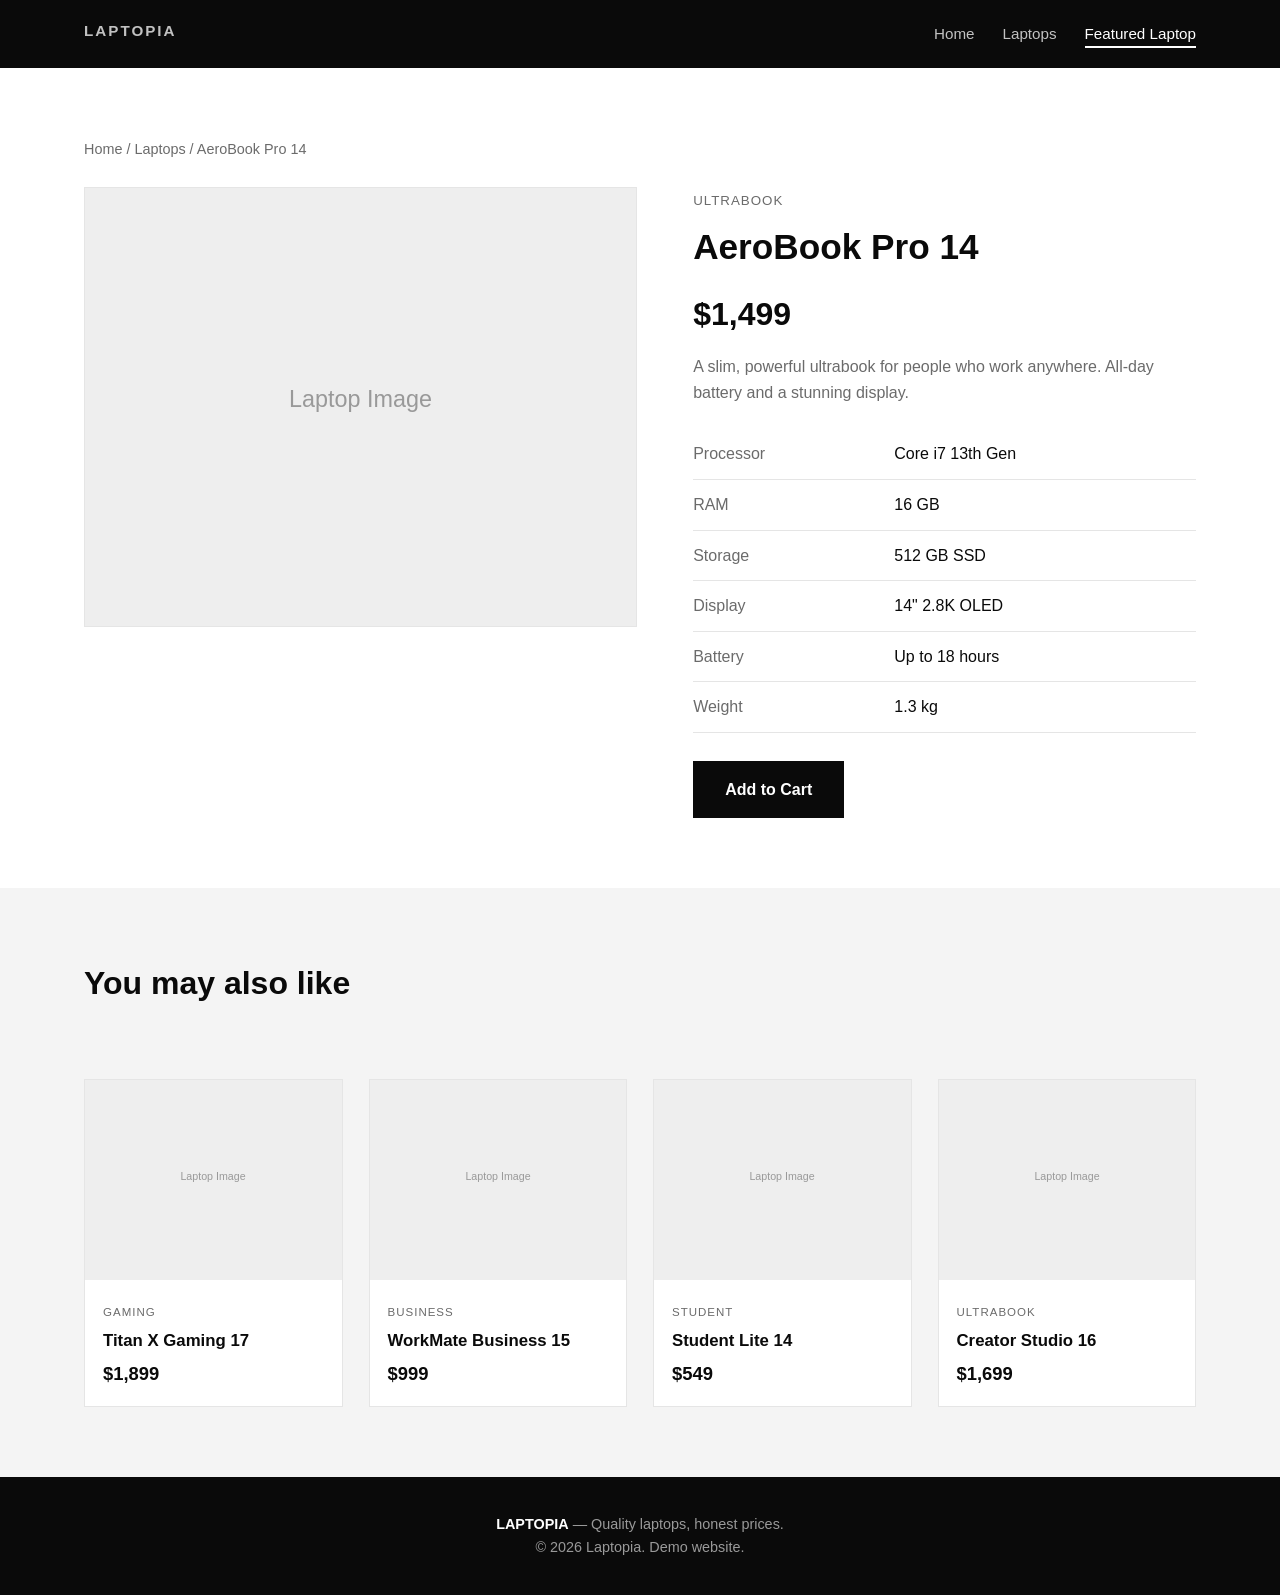
<file: product.html>
<!DOCTYPE html>
<html lang="en"><head>

<!-- Google Tag Manager -->
<script>(function(w,d,s,l,i){w[l]=w[l]||[];w[l].push({'gtm.start':
new Date().getTime(),event:'gtm.js'});var f=d.getElementsByTagName(s)[0],
j=d.createElement(s),dl=l!='dataLayer'?'&l='+l:'';j.async=true;j.src=
'https://www.googletagmanager.com/gtm.js?id='+i+dl;f.parentNode.insertBefore(j,f);
})(window,document,'script','dataLayer','GTM-WD82LCK3');</script>
<!-- End Google Tag Manager -->

<meta charset="UTF-8"><meta name="viewport" content="width=device-width, initial-scale=1">
<title>Laptop | Laptopia</title><link rel="stylesheet" href="css/style.css">
</head><body>

<!-- Google Tag Manager (noscript) -->
<noscript><iframe src="https://www.googletagmanager.com/ns.html?id=GTM-WD82LCK3"
height="0" width="0" style="display:none;visibility:hidden"></iframe></noscript>
<!-- End Google Tag Manager (noscript) -->

<div id="header"></div>
<section><div class="container">
  <div class="crumbs" id="crumbs"></div>
  <div class="product" id="product"></div>
</div></section>
<section class="alt"><div class="container">
  <h2 class="title">You may also like</h2><p class="sub">&nbsp;</p>
  <div class="grid" id="related"></div>
</div></section>
<div id="footer"></div>
<script src="js/products.js"></script>
<script>
renderLayout("product");
const id = +new URLSearchParams(location.search).get("id") || 1;
const p = PRODUCTS.find(x=>x.id===id) || PRODUCTS[0];
document.title = p.name + " | Laptopia";
document.getElementById("crumbs").innerHTML = `<a href="index.html">Home</a> / <a href="products.html">Laptops</a> / ${p.name}`;
document.getElementById("product").innerHTML = `
  <img class="main-img" src="${p.image}" alt="${p.name}" onerror="this.onerror=null;this.src=FALLBACK">
  <div>
    <small style="color:#6b6b6b;text-transform:uppercase;letter-spacing:1px">${p.category}</small>
    <h1>${p.name}</h1>
    <div class="price">${money(p.price)}</div>
    <p class="desc">${p.desc}</p>
    <table class="specs">${Object.entries(p.specs).map(([k,v])=>`<tr><td>${k}</td><td>${v}</td></tr>`).join("")}</table>
    <a class="btn" href="#" onclick="alert('Demo site: add your cart/checkout here.');return false;">Add to Cart</a>
  </div>`;
document.getElementById("related").innerHTML = PRODUCTS.filter(x=>x.id!==p.id).slice(0,4).map(cardHTML).join("");
</script>
</body></html>
</file>
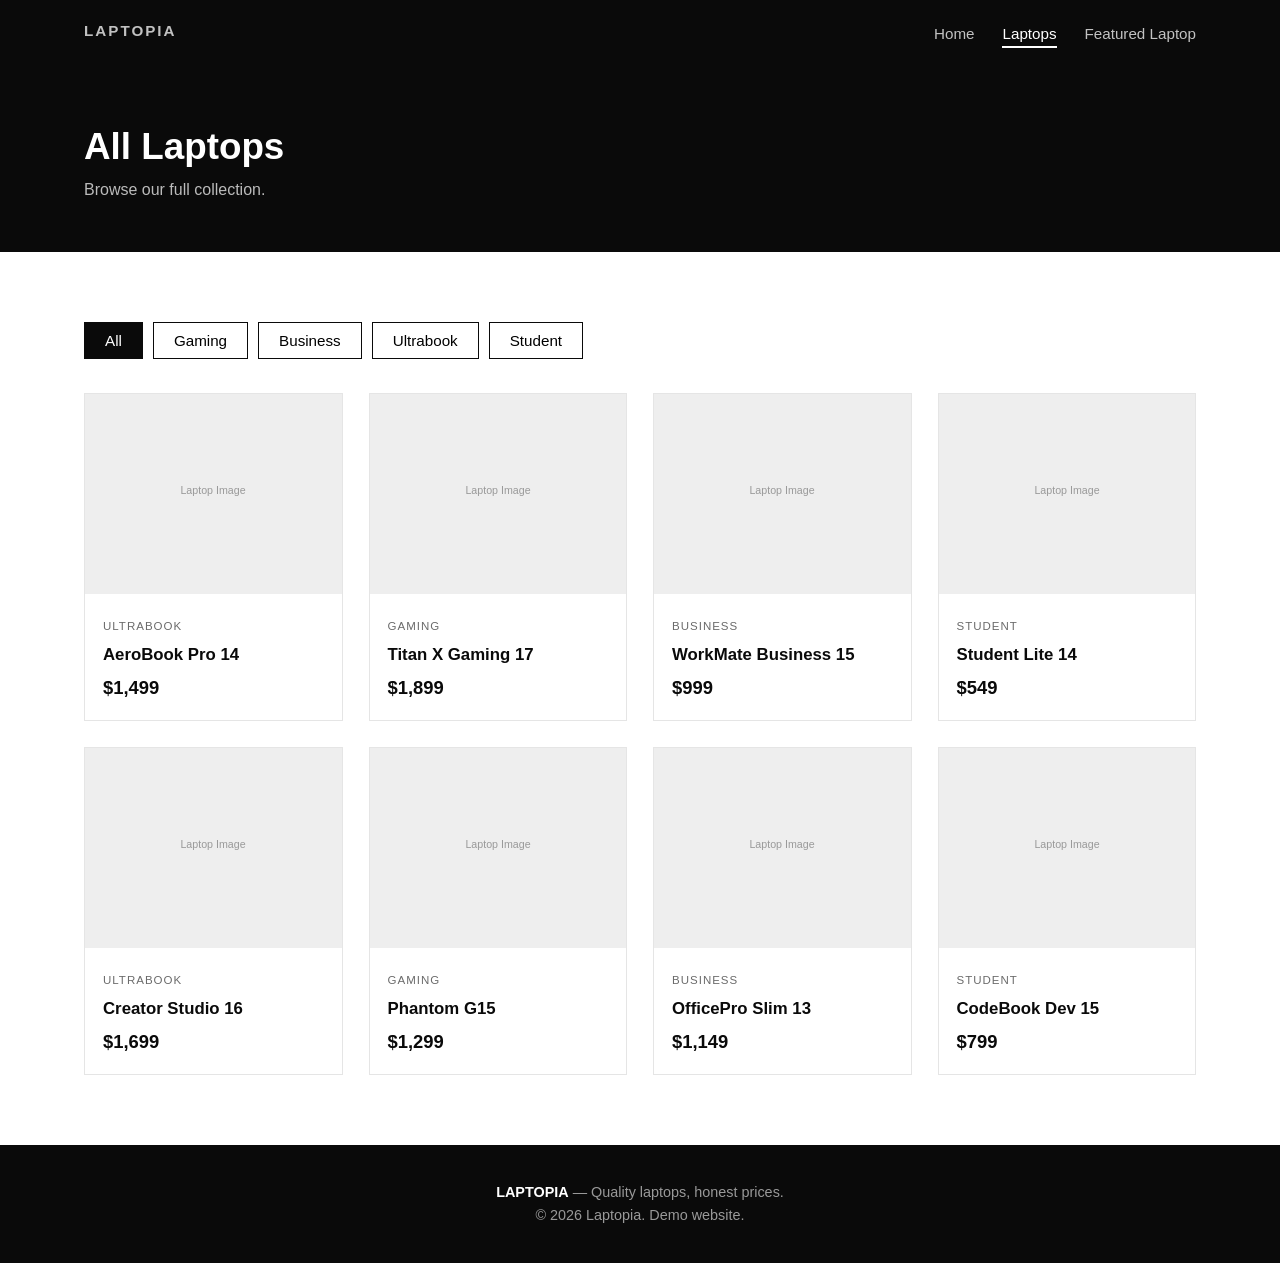
<file: products.html>
<!DOCTYPE html>
<html lang="en"><head>

<!-- Google Tag Manager -->
<script>(function(w,d,s,l,i){w[l]=w[l]||[];w[l].push({'gtm.start':
new Date().getTime(),event:'gtm.js'});var f=d.getElementsByTagName(s)[0],
j=d.createElement(s),dl=l!='dataLayer'?'&l='+l:'';j.async=true;j.src=
'https://www.googletagmanager.com/gtm.js?id='+i+dl;f.parentNode.insertBefore(j,f);
})(window,document,'script','dataLayer','GTM-WD82LCK3');</script>
<!-- End Google Tag Manager -->

<meta charset="UTF-8"><meta name="viewport" content="width=device-width, initial-scale=1">
<title>All Laptops | Laptopia</title><link rel="stylesheet" href="css/style.css">
</head><body>

<!-- Google Tag Manager (noscript) -->
<noscript><iframe src="https://www.googletagmanager.com/ns.html?id=GTM-WD82LCK3"
height="0" width="0" style="display:none;visibility:hidden"></iframe></noscript>
<!-- End Google Tag Manager (noscript) -->

<div id="header"></div>
<div class="page-head"><div class="container"><h1>All Laptops</h1><p>Browse our full collection.</p></div></div>
<section><div class="container">
  <div class="filters" id="filters"></div>
  <div class="grid" id="list"></div>
</div></section>
<div id="footer"></div>
<script src="js/products.js"></script>
<script>
renderLayout("products");
let current = new URLSearchParams(location.search).get("cat") || "All";
function draw(){
  document.getElementById("filters").innerHTML = ["All",...CATEGORIES].map(c=>`<button class="${c===current?"on":""}" onclick="current='${c}';draw()">${c}</button>`).join("");
  const items = current==="All" ? PRODUCTS : PRODUCTS.filter(p=>p.category===current);
  document.getElementById("list").innerHTML = items.map(cardHTML).join("");
}
draw();
</script>
</body></html>
</file>
<file: css/style.css>
:root{--black:#0a0a0a;--white:#fff;--gray:#f4f4f4;--mid:#6b6b6b;--line:#e5e5e5}
*{box-sizing:border-box;margin:0;padding:0}
body{font-family:Inter,Segoe UI,Arial,sans-serif;color:var(--black);background:var(--white);line-height:1.6}
a{color:inherit;text-decoration:none}
img{max-width:100%;display:block}
.container{max-width:1160px;margin:0 auto;padding:0 24px}

/* Header */
header{position:sticky;top:0;background:var(--black);color:var(--white);z-index:10}
.nav{display:flex;align-items:center;justify-content:space-between;height:68px}
.logo{font-weight:800;font-size:1.3rem;letter-spacing:2px}
.nav ul{list-style:none;display:flex;gap:28px}
.nav a{font-size:.95rem;opacity:.75;padding-bottom:4px;border-bottom:2px solid transparent}
.nav a:hover,.nav a.active{opacity:1;border-color:var(--white)}

/* Buttons */
.btn{display:inline-block;padding:14px 30px;background:var(--black);color:var(--white);border:2px solid var(--black);font-weight:600;cursor:pointer;font-size:1rem;transition:.2s}
.btn:hover{background:var(--white);color:var(--black)}
.btn.light{background:var(--white);color:var(--black);border-color:var(--white)}
.btn.light:hover{background:transparent;color:var(--white)}

/* Hero */
.hero{background:var(--black);color:var(--white)}
.hero .container{display:grid;grid-template-columns:1fr 1fr;gap:40px;align-items:center;padding-top:70px;padding-bottom:70px}
.hero h1{font-size:3rem;line-height:1.15;margin-bottom:18px}
.hero p{color:#bbb;margin-bottom:28px;max-width:460px}
.hero img{width:100%;height:380px;object-fit:cover;filter:grayscale(1)}

/* Sections */
section{padding:70px 0}
.alt{background:var(--gray)}
h2.title{font-size:2rem;margin-bottom:8px}
.sub{color:var(--mid);margin-bottom:36px}
.grid{display:grid;grid-template-columns:repeat(auto-fill,minmax(250px,1fr));gap:26px}
.cats{display:grid;grid-template-columns:repeat(4,1fr);gap:20px}
.cat{border:1px solid var(--line);padding:34px 20px;text-align:center;font-weight:600;background:var(--white);transition:.2s}
.cat:hover{background:var(--black);color:var(--white)}
.features{display:grid;grid-template-columns:repeat(3,1fr);gap:30px;text-align:center}
.features h3{margin-bottom:6px}.features p{color:var(--mid)}

/* Product card */
.card{border:1px solid var(--line);background:var(--white);transition:.2s;display:block}
.card:hover{border-color:var(--black);transform:translateY(-4px)}
.card img{height:200px;width:100%;object-fit:cover;background:var(--gray)}
.card .info{padding:18px}
.card small{color:var(--mid);text-transform:uppercase;letter-spacing:1px;font-size:.72rem}
.card h3{font-size:1.05rem;margin:4px 0}
.price{font-weight:800;font-size:1.15rem}

/* Page heading + filter */
.page-head{background:var(--black);color:var(--white);padding:50px 0}
.page-head h1{font-size:2.3rem}.page-head p{color:#bbb}
.filters{display:flex;gap:10px;flex-wrap:wrap;margin-bottom:34px}
.filters button{padding:9px 20px;border:1px solid var(--black);background:var(--white);cursor:pointer;font-size:.95rem}
.filters button.on,.filters button:hover{background:var(--black);color:var(--white)}

/* Single product */
.crumbs{color:var(--mid);font-size:.9rem;margin-bottom:26px}
.product{display:grid;grid-template-columns:1.1fr 1fr;gap:56px;align-items:start}
.product .main-img{width:100%;height:440px;object-fit:cover;background:var(--gray);border:1px solid var(--line)}
.product h1{font-size:2.2rem;margin:6px 0 10px}
.product .price{font-size:2rem;margin:14px 0}
.product p.desc{color:var(--mid);margin-bottom:24px}
.specs{width:100%;border-collapse:collapse;margin-bottom:28px}
.specs td{padding:12px 0;border-bottom:1px solid var(--line)}
.specs td:first-child{color:var(--mid);width:40%}

/* Footer */
footer{background:var(--black);color:#999;padding:36px 0;text-align:center;font-size:.9rem}
footer b{color:var(--white)}

@media(max-width:800px){
 .hero .container,.product{grid-template-columns:1fr}
 .hero h1{font-size:2.2rem}.cats{grid-template-columns:repeat(2,1fr)}.features{grid-template-columns:1fr}
 .nav ul{gap:16px}
}
</file>
